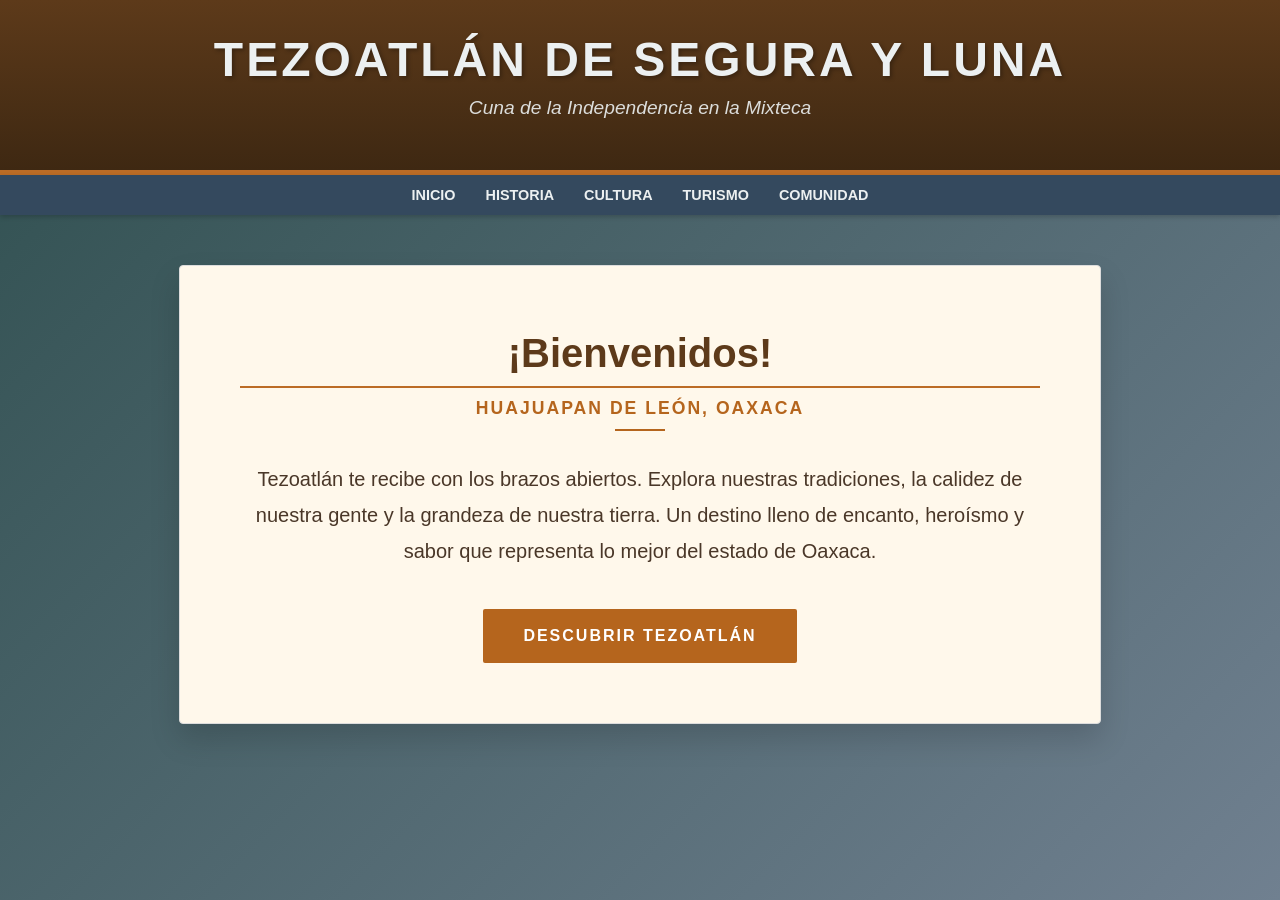
<file: index.html>
<!DOCTYPE html>
<html lang="es">
<head>
    <meta charset="UTF-8">
    <meta name="viewport" content="width=device-width, initial-scale=1.0">
    <title>Inicio - Tezoatlán de Segura y Luna</title>
    <link rel="stylesheet" href="css/stylo.css">
</head>
<body>

    <header>
        <h1>TEZOATLÁN DE SEGURA Y LUNA</h1>
        <p>Cuna de la Independencia en la Mixteca</p>
    </header>

    <nav>
        <a href="index.html">Inicio</a>
        <a href="historia.html">Historia</a>
        <a href="cultura.html">Cultura</a>
        <a href="turismo.html">Turismo</a>
        <a href="comunidad.html">Comunidad</a>
    </nav>
        
    <div class="hero-card">
        <h2>¡Bienvenidos!</h2>
        <span class="subtitle">Huajuapan de León, Oaxaca</span>
        
        <p class="description">
            Tezoatlán te recibe con los brazos abiertos. Explora nuestras tradiciones, 
            la calidez de nuestra gente y la grandeza de nuestra tierra. Un destino lleno de 
            encanto, heroísmo y sabor que representa lo mejor del estado de Oaxaca.
        </p>

        <a href="turismo.html" class="btn-principal">Descubrir Tezoatlán</a>
    </div>

</body>
</html>
</file>
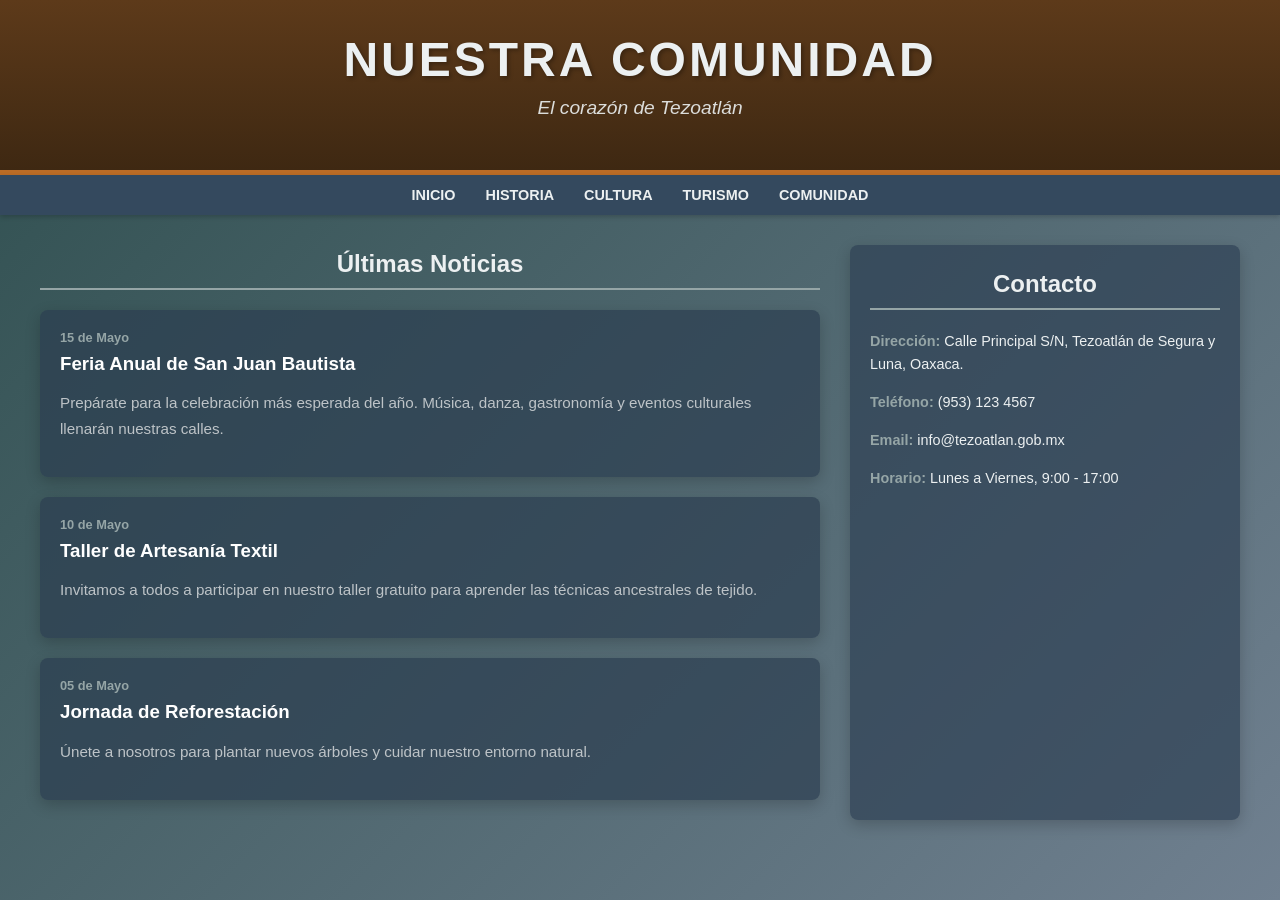
<file: comunidad.html>
<!DOCTYPE html>
<html lang="es">
<head>
    <meta charset="UTF-8">
    <meta name="viewport" content="width=device-width, initial-scale=1.0">
    <title>Comunidad - Tezoatlán</title>
    <link rel="stylesheet" href="css/stylo.css">
</head>
<body>
    <header>
        <h1>NUESTRA COMUNIDAD</h1>
        <p>El corazón de Tezoatlán</p>
    </header>
    <nav>
        <a href="index.html">Inicio</a>
        <a href="historia.html">Historia</a>
        <a href="cultura.html">Cultura</a>
        <a href="turismo.html">Turismo</a>
        <a href="comunidad.html">Comunidad</a>
    </nav>
    
    <div class="container">
        <main class="news-section">
            <h2>Últimas Noticias</h2>
            <div class="news-item">
                <div class="date">15 de Mayo</div>
                <h3>Feria Anual de San Juan Bautista</h3>
                <p>Prepárate para la celebración más esperada del año. Música, danza, gastronomía y eventos culturales llenarán nuestras calles.</p>
            </div>
            <div class="news-item">
                <div class="date">10 de Mayo</div>
                <h3>Taller de Artesanía Textil</h3>
                <p>Invitamos a todos a participar en nuestro taller gratuito para aprender las técnicas ancestrales de tejido.</p>
            </div>
            <div class="news-item">
                <div class="date">05 de Mayo</div>
                <h3>Jornada de Reforestación</h3>
                <p>Únete a nosotros para plantar nuevos árboles y cuidar nuestro entorno natural.</p>
            </div>
        </main>

        <aside class="contact-sidebar">
            <h2>Contacto</h2>
            <div class="contact-info">
                <p><strong>Dirección:</strong> Calle Principal S/N, Tezoatlán de Segura y Luna, Oaxaca.</p>
                <p><strong>Teléfono:</strong> (953) 123 4567</p>
                <p><strong>Email:</strong> info@tezoatlan.gob.mx</p>
                <p><strong>Horario:</strong> Lunes a Viernes, 9:00 - 17:00</p>
            </div>
        </aside>
    </div>
</body>
</html>
</file>
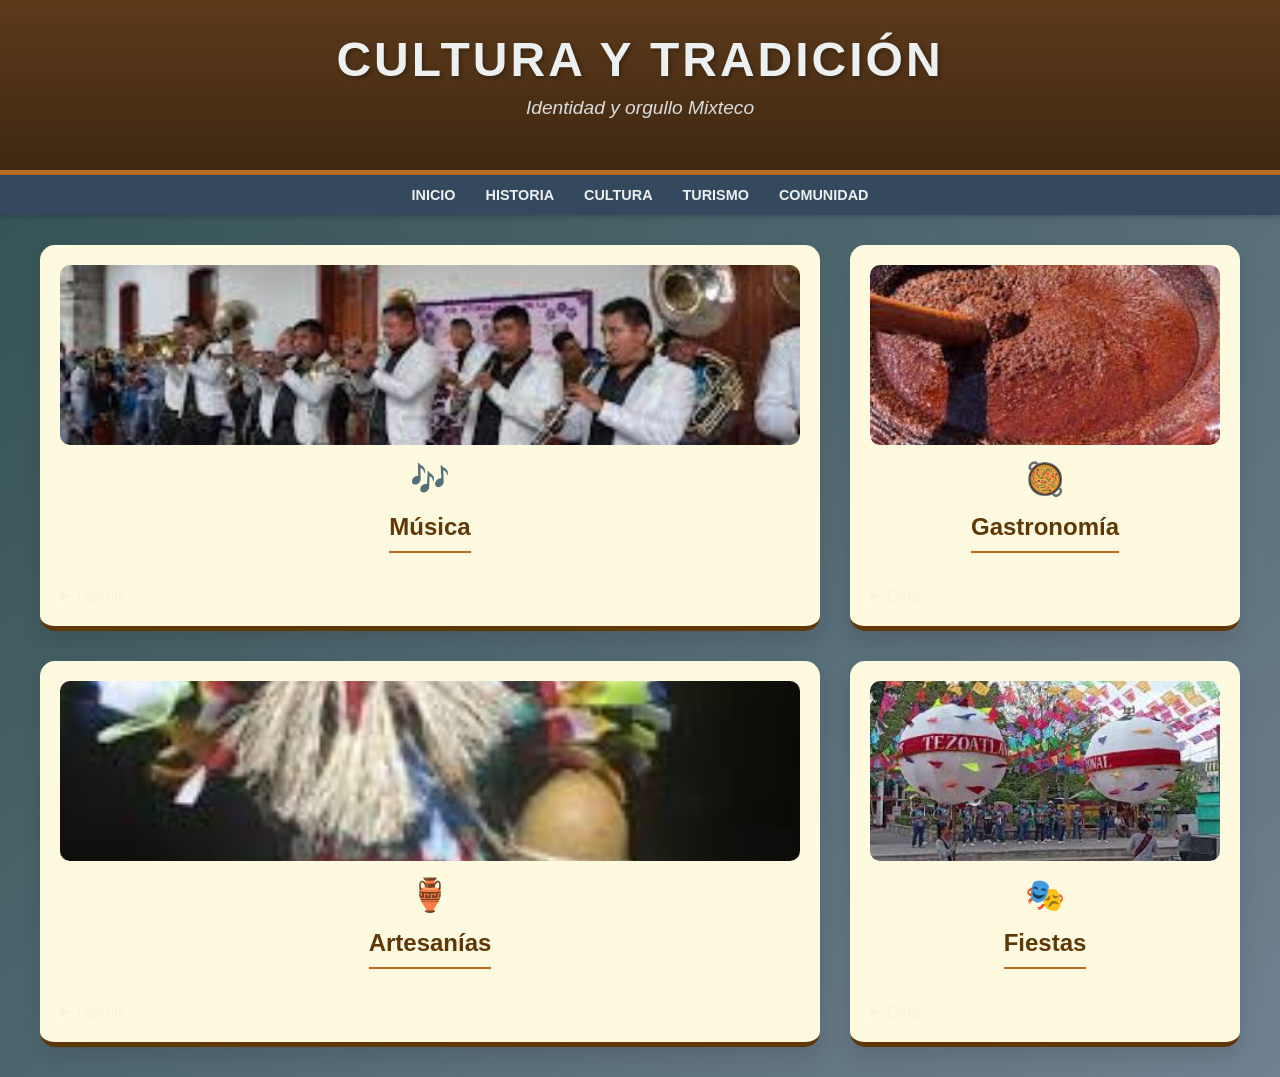
<file: cultura.html>
<!DOCTYPE html>
<html lang="es">
<head>
    <meta charset="UTF-8">
    <meta name="viewport" content="width=device-width, initial-scale=1.0">
    <title>Cultura - Tezoatlán</title>
    <link rel="stylesheet" href="css/stylo.css">
</head>
<body>
    <header>
        <h1>CULTURA Y TRADICIÓN</h1>
        <p>Identidad y orgullo Mixteco</p>
    </header>
    <nav>
        <a href="index.html">Inicio</a>
        <a href="historia.html">Historia</a>
        <a href="cultura.html">Cultura</a>
        <a href="turismo.html">Turismo</a>
        <a href="comunidad.html">Comunidad</a>
    </nav>
        
    <div class="container">
        <div class="card">
            <img src="imagenmusica.jpg" alt="Música tradicional">
            <span class="icon">🎶</span>
            <h2>Música</h2>
            <details>
                Ver información
                <p class="info-oculta">Nuestras bandas de viento y los sones tradicionales son el alma de cada celebración en el pueblo. Representan nuestra historia oral y la alegría de la Mixteca.</p>
            </details>
        </div>

        <div class="card">
            <img src="imagengastronomia.jpg" alt="Gastronomía local">
            <span class="icon">🥘</span>
            <h2>Gastronomía</h2>
            <details>
                Ver información
                <p class="info-oculta">El sabor único del mole mixteco y nuestras tortillas hechas a mano con maíz de la región. Una herencia culinaria que une a las familias.</p>
            </details>
        </div>

        <div class="card">
            <img src="imagenartesanias.jpg" alt="Artesanías">
            <span class="icon">🏺</span>
            <h2>Artesanías</h2>
            <details>
                Ver información
                <p class="info-oculta">El arte de tejer la palma y trabajar materiales locales. Cada pieza es elaborada por manos expertas que cuentan nuestra identidad.</p>
            </details>
        </div>

        <div class="card">
            <img src="imagenfiestas.jpg" alt="Fiestas patronales">
            <span class="icon">🎭</span>
            <h2>Fiestas</h2>
            <details>
                Ver información
                <p class="info-oculta">Celebraciones llenas de color, fe y la hermandad que caracteriza a nuestra gente. Son el punto donde todo el pueblo se reúne.</p>
            </details>
        </div>
    </div>
</body>
</html>
</file>
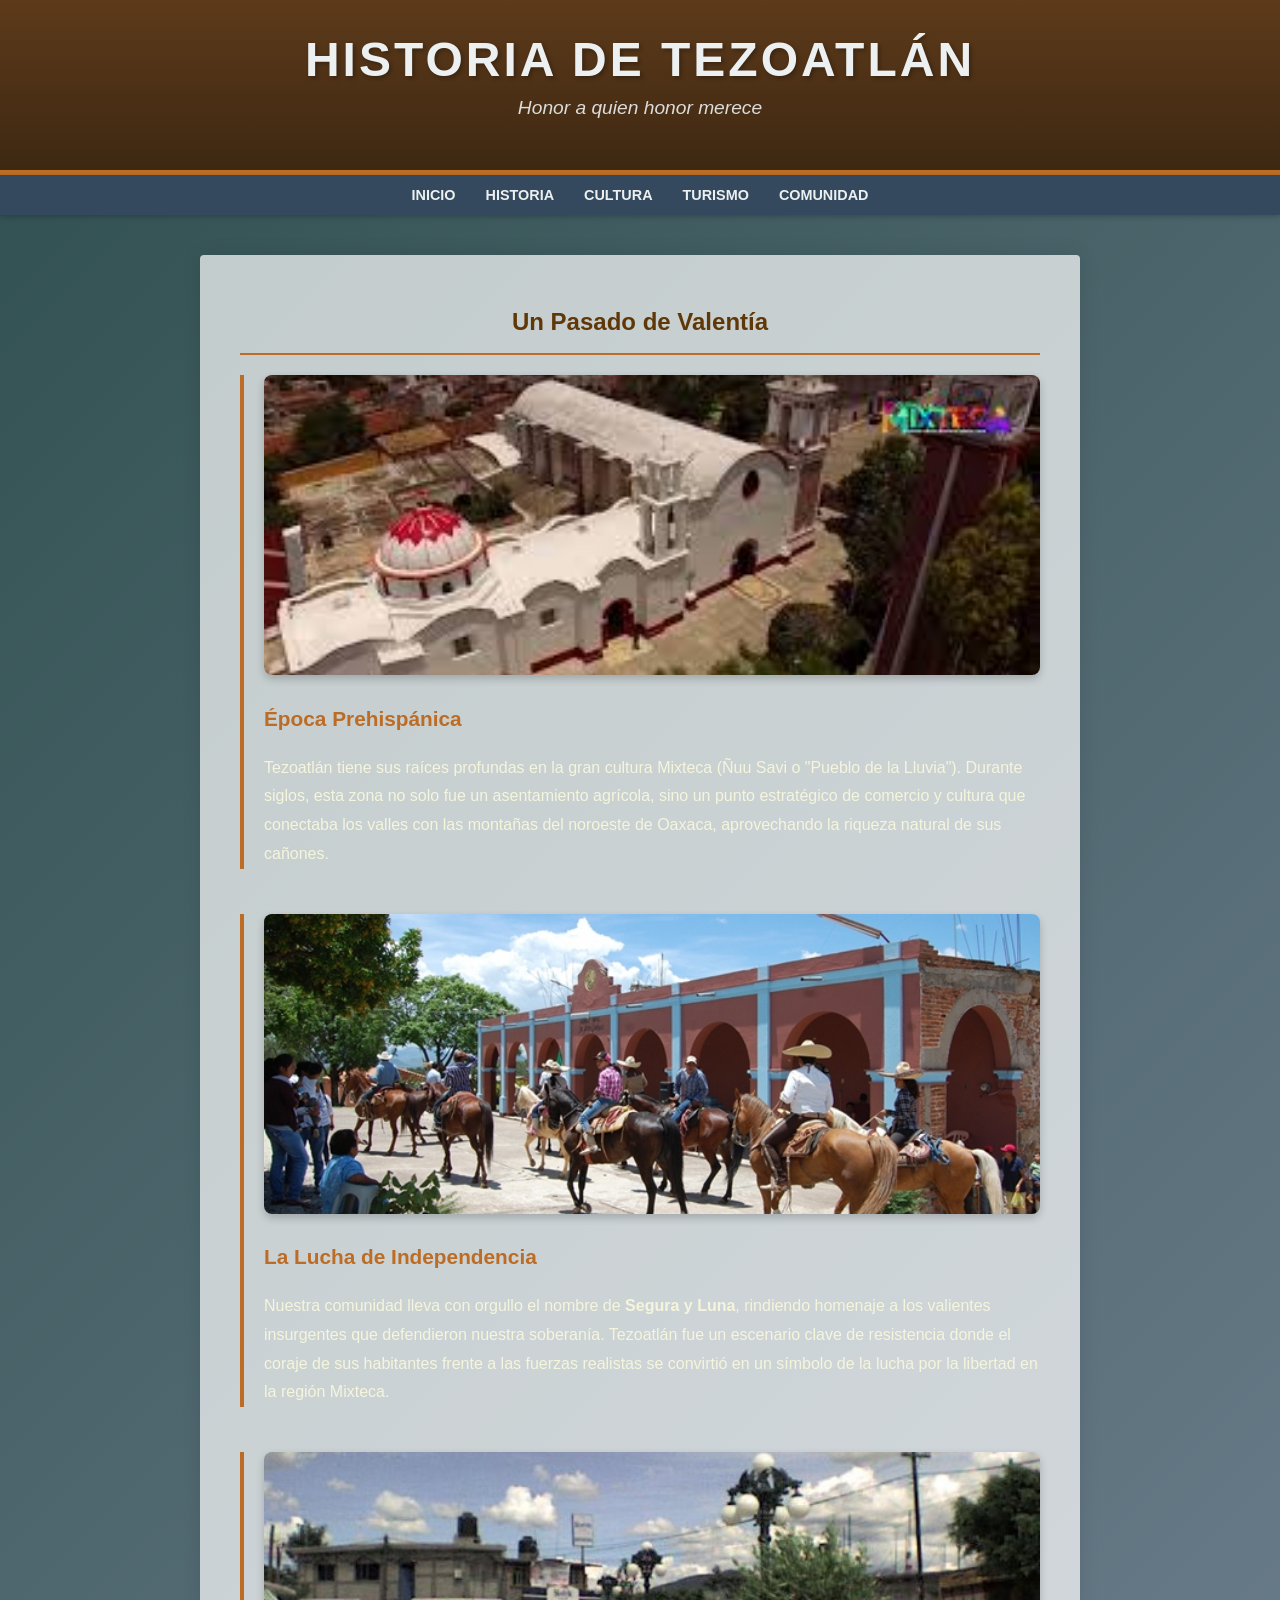
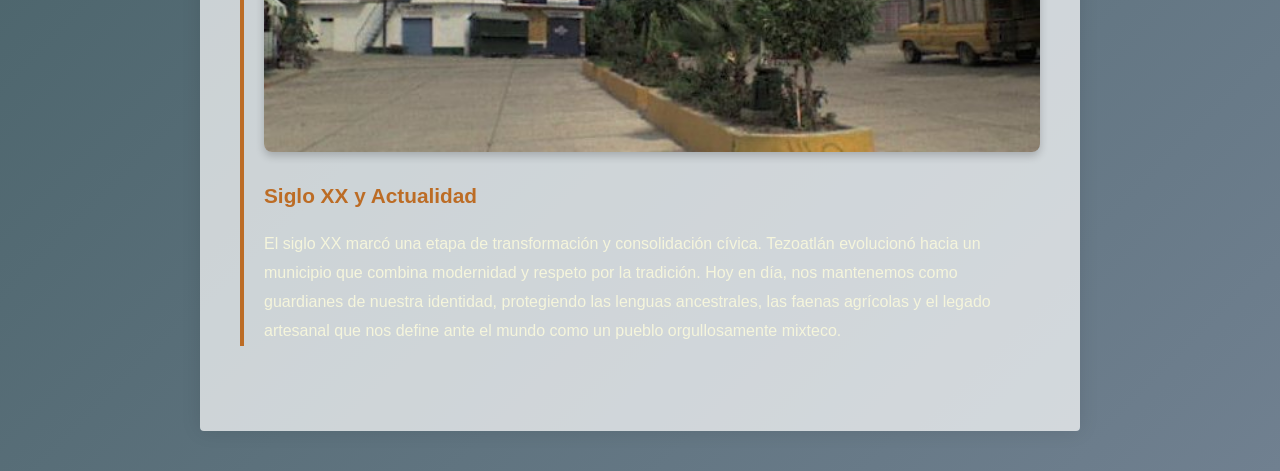
<file: historia.html>
<!DOCTYPE html>
<html lang="es">
<head>
    <meta charset="UTF-8">
    <meta name="viewport" content="width=device-width, initial-scale=1.0">
    <title>Historia - Tezoatlán</title>
    <link rel="stylesheet" href="css/stylo.css">
</head>
<body>

    <header>
        <h1>HISTORIA DE TEZOATLÁN</h1>
        <p>Honor a quien honor merece</p>
    </header>

    <nav>
        <a href="index.html">Inicio</a>
        <a href="historia.html">Historia</a>
        <a href="cultura.html">Cultura</a>
        <a href="turismo.html">Turismo</a>
        <a href="comunidad.html">Comunidad</a>
    </nav>
        
    <div class="main-content">
        <h2>Un Pasado de Valentía</h2>
                
        <div class="timeline-item">
            <img src="imagenprincipio.jpg" alt="Época Prehispánica" class="item-image">
            <span class="year">Época Prehispánica</span>
            <p>Tezoatlán tiene sus raíces profundas en la gran cultura Mixteca (Ñuu Savi o "Pueblo de la Lluvia"). Durante siglos, esta zona no solo fue un asentamiento agrícola, sino un punto estratégico de comercio y cultura que conectaba los valles con las montañas del noroeste de Oaxaca, aprovechando la riqueza natural de sus cañones.</p>
        </div>

        <div class="timeline-item">
            <img src="imagenindependencia.jpg" alt="Lucha de Independencia" class="item-image">
            <span class="year">La Lucha de Independencia</span>
            <p>Nuestra comunidad lleva con orgullo el nombre de <strong>Segura y Luna</strong>, rindiendo homenaje a los valientes insurgentes que defendieron nuestra soberanía. Tezoatlán fue un escenario clave de resistencia donde el coraje de sus habitantes frente a las fuerzas realistas se convirtió en un símbolo de la lucha por la libertad en la región Mixteca.</p>
        </div>

        <div class="timeline-item">
            <img src="imagenactualidad.jpg" alt="Siglo XX" class="item-image">
            <span class="year">Siglo XX y Actualidad</span>
            <p>El siglo XX marcó una etapa de transformación y consolidación cívica. Tezoatlán evolucionó hacia un municipio que combina modernidad y respeto por la tradición. Hoy en día, nos mantenemos como guardianes de nuestra identidad, protegiendo las lenguas ancestrales, las faenas agrícolas y el legado artesanal que nos define ante el mundo como un pueblo orgullosamente mixteco.</p>
        </div>
    </div>

</body>
</html>
</file>
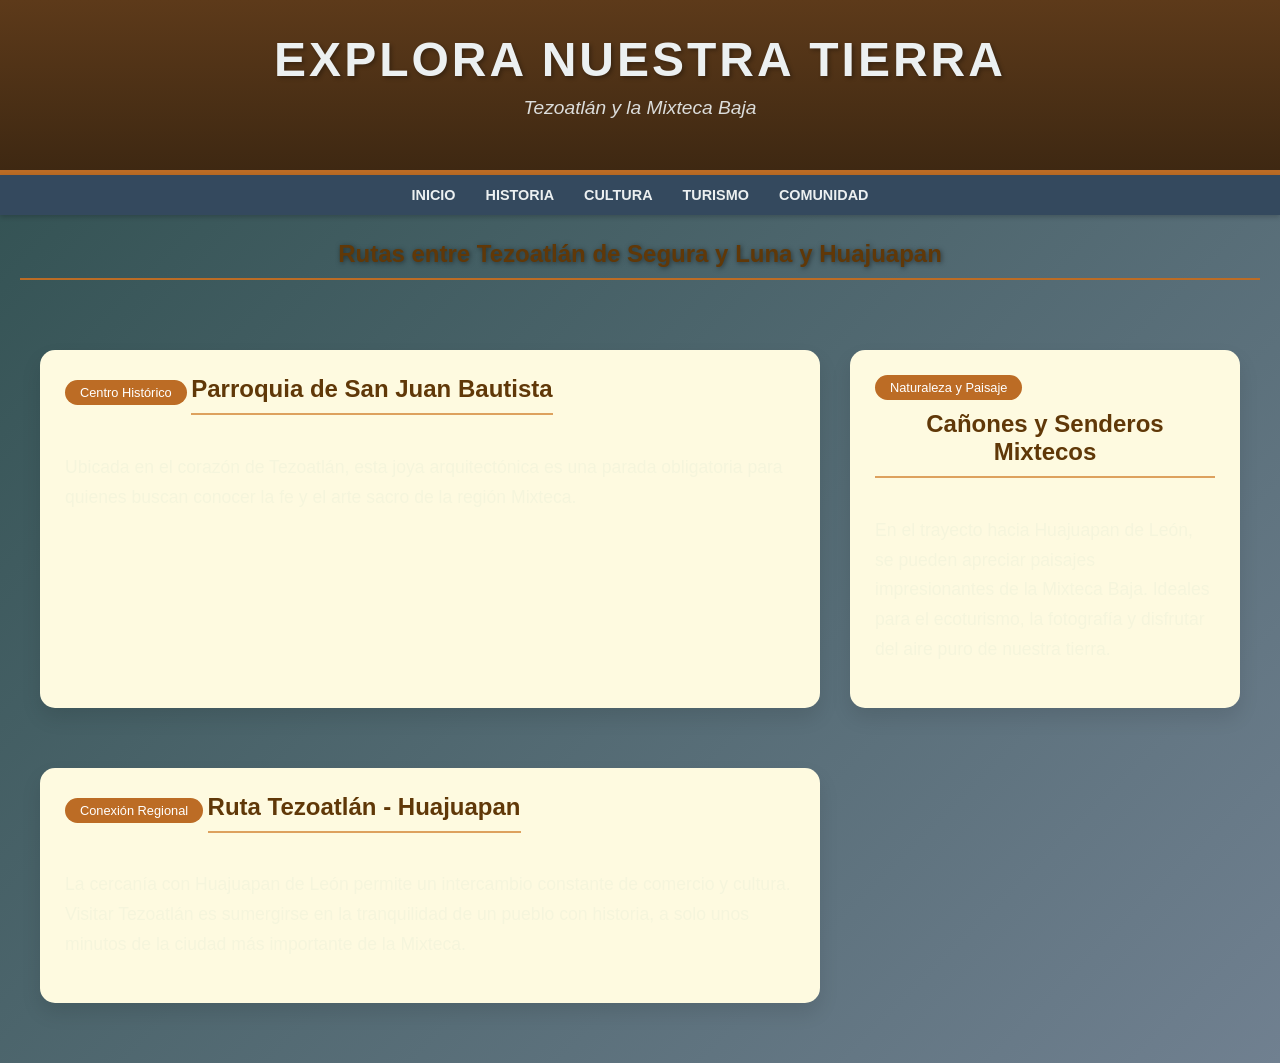
<file: turismo.html>
<!DOCTYPE html>
<html lang="es">
<head>
    <meta charset="UTF-8">
    <meta name="viewport" content="width=device-width, initial-scale=1.0">
    <title>Turismo - Tezoatlán de Segura y Luna</title>
    <!-- El enlace al archivo CSS externo se añadiría aquí -->
    <link rel="stylesheet" href="css/stylo.css">
</head>
<body>
    <header>
        <h1>EXPLORA NUESTRA TIERRA</h1>
        <p>Tezoatlán y la Mixteca Baja</p>
    </header>
    <nav>
        <a href="index.html">Inicio</a>
        <a href="historia.html">Historia</a>
        <a href="cultura.html">Cultura</a>
        <a href="turismo.html">Turismo</a>
        <a href="comunidad.html">Comunidad</a>
    </nav>
    
    <div class="hero-text">
        <h2>Rutas entre Tezoatlán de Segura y Luna y Huajuapan</h2>
    </div>

    <div class="container">
        <div class="destination-card">
            <div class="card-body">
                <span class="location-tag">Centro Histórico</span>
                <h2>Parroquia de San Juan Bautista</h2>
                <p>Ubicada en el corazón de Tezoatlán, esta joya arquitectónica es una parada obligatoria para quienes buscan conocer la fe y el arte sacro de la región Mixteca.</p>
            </div>
        </div>

        <div class="destination-card">
            <div class="card-body">
                <span class="location-tag">Naturaleza y Paisaje</span>
                <h2>Cañones y Senderos Mixtecos</h2>
                <p>En el trayecto hacia Huajuapan de León, se pueden apreciar paisajes impresionantes de la Mixteca Baja. Ideales para el ecoturismo, la fotografía y disfrutar del aire puro de nuestra tierra.</p>
            </div>
        </div>

        <div class="destination-card">
            <div class="card-body">
                <span class="location-tag">Conexión Regional</span>
                <h2>Ruta Tezoatlán - Huajuapan</h2>
                <p>La cercanía con Huajuapan de León permite un intercambio constante de comercio y cultura. Visitar Tezoatlán es sumergirse en la tranquilidad de un pueblo con historia, a solo unos minutos de la ciudad más importante de la Mixteca.</p>
            </div>
        </div>
    </div>
</body>
</html>
</file>
<file: css/stylo.css>
body { 
    font-family: 'Segoe UI', sans-serif; 
    margin: 0; 
    background: linear-gradient(135deg, #bc6c25, #dda15e); 
    min-height: 100vh;
    color: #333;
}
header { 
    background-color: #603808; 
    color: #fefae0; 
    padding: 2rem; 
    text-align: center;
    box-shadow: 0 4px 8px rgba(0,0,0,0.2);
}
nav { 
    background: #2b1d0e; 
    display: flex; 
    justify-content: center; 
    padding: 12px; 
    position: sticky;
    top: 0;
    z-index: 1000;
}
nav a { 
    color: #fefae0; 
    margin: 0 15px; 
    text-decoration: none; 
    font-weight: bold;
    transition: 0.3s;
}
nav a:hover { color: #dda15e; }

.hero-text {
    text-align: center;
    color: white;
    padding: 20px;
    text-shadow: 1px 1px 5px rgba(0,0,0,0.5);
}

.container {
    max-width: 900px;
    margin: 20px auto;
    padding: 20px;
}

.destination-card {
    background: #fefae0;
    margin-bottom: 30px;
    border-radius: 15px;
    overflow: hidden;
    box-shadow: 0 10px 20px rgba(0,0,0,0.1);
    display: flex;
    flex-direction: column;
}

.card-body {
    padding: 25px;
}

.card-body h2 {
    color: #603808;
    margin-top: 0;
    border-bottom: 2px solid #dda15e;
    display: inline-block;
}

.card-body p {
    line-height: 1.7;
    font-size: 1.1rem;
}

.location-tag {
    background: #bc6c25;
    color: white;
    padding: 5px 15px;
    border-radius: 20px;
    font-size: 0.8rem;
    display: inline-block;
    margin-bottom: 10px;
}
body { 
    font-family: 'Georgia', serif; 
    margin: 0; 
    background: #c9ad86; 
    min-height: 100vh;
    color: #2b1d0e;
}

/* Degradado elegante en el header */
header { 
    background: linear-gradient(180deg, #5d3a1a 0%, #3e2812 100%); 
    color: #faedcd; 
    padding: 4rem 1rem; 
    text-align: center;
    border-bottom: 8px solid #b5651d;
}

header h1 {
    margin: 0;
    font-size: 3rem;
    letter-spacing: 3px;
    text-shadow: 2px 2px 4px rgba(0,0,0,0.3);
    text-transform: uppercase;
}

header p {
    font-style: italic;
    opacity: 0.9;
    font-size: 1.2rem;
    margin-top: 10px;
}

nav { 
    background: #231709; 
    display: flex; 
    justify-content: center; 
    padding: 15px; 
    box-shadow: 0 2px 5px rgba(0,0,0,0.2);
}
nav a { 
    color: #faedcd; 
    margin: 0 20px; 
    text-decoration: none; 
    font-weight: bold;
    text-transform: uppercase;
    font-size: 0.85rem;
    transition: 0.3s;
}
nav a:hover { color: #cd853f; }

.hero-card {
    max-width: 800px;
    margin: 50px auto;
    background: #fff8eb;
    padding: 60px;
    border-radius: 4px;
    box-shadow: 0 15px 30px rgba(0,0,0,0.15);
    text-align: center;
    border: 1px solid #dcdcdc;
}

.hero-card h2 { 
    color: #5d3a1a; 
    font-size: 2.5rem;
    margin-bottom: 10px;
}

/* Línea decorativa debajo del subtítulo */
.subtitle {
    display: block;
    color: #b5651d;
    font-weight: bold;
    font-size: 1.1rem;
    text-transform: uppercase;
    letter-spacing: 2px;
    margin-bottom: 30px;
    position: relative;
}
.subtitle::after {
    content: "";
    display: block;
    width: 50px;
    height: 2px;
    background: #b5651d;
    margin: 10px auto 0;
}

.description {
    font-size: 1.25rem;
    line-height: 1.8;
    margin: 0 auto 40px;
    color: #4a3728;
}

.btn-principal {
    display: inline-block;
    background-color: #b5651d;
    color: #fff;
    padding: 18px 40px;
    text-decoration: none;
    font-weight: bold;
    text-transform: uppercase;
    letter-spacing: 2px;
    transition: all 0.3s ease;
    border-radius: 2px;
}
.btn-principal:hover {
    background-color: #5d3a1a;
    transform: translateY(-5px);
    box-shadow: 0 5px 15px rgba(0,0,0,0.2);
}
body { 
    font-family: 'Georgia', serif; 
    margin: 0; 
    background: linear-gradient(180deg, #d4a373, #faedcd); 
    min-height: 100vh;
    color: #2b1d0e;
}
header { 
    background-color: #603808; 
    color: #faedcd; 
    padding: 2rem; 
    text-align: center;
    border-bottom: 5px solid #bc6c25;
}
nav { 
    background: #2b1d0e; 
    display: flex; 
    justify-content: center; 
    padding: 12px; 
}
nav a { 
    color: #faedcd; 
    margin: 0 15px; 
    text-decoration: none; 
    font-weight: bold;
    text-transform: uppercase;
    font-size: 0.9rem;
}
nav a:hover { 
    color: #dda15e; 
}
.main-content {
    max-width: 800px;
    margin: 40px auto;
    background: rgba(255, 255, 255, 0.7);
    padding: 40px;
    border-radius: 4px;
    box-shadow: 0 0 20px rgba(0,0,0,0.1);
    line-height: 1.8;
}
h2 { 
    color: #603808; 
    border-bottom: 2px solid #bc6c25;
    padding-bottom: 10px;
    text-align: center;
}
.timeline-item {
    margin-bottom: 45px;
    padding-left: 20px;
    border-left: 4px solid #bc6c25;
}
.year {
    font-weight: bold;
    color: #bc6c25;
    font-size: 1.3rem;
    display: block;
    margin-bottom: 5px;
}
.item-image {
    width: 100%;
    max-height: 300px;
    object-fit: cover; 
    border-radius: 8px;
    margin-bottom: 15px;
    box-shadow: 0 4px 8px rgba(0,0,0,0.2);
}
body { 
    font-family: 'Segoe UI', Tahoma, Geneva, Verdana, sans-serif; 
    margin: 0; 
    background: linear-gradient(135deg, #bc6c25, #dda15e); 
    min-height: 100vh;
    color: #333;
}
header { 
    background-color: #603808; 
    color: #fefae0; 
    padding: 2rem; 
    text-align: center;
    box-shadow: 0 4px 8px rgba(0,0,0,0.2);
}
nav { 
    background: #2b1d0e; 
    display: flex; 
    justify-content: center; 
    padding: 12px; 
    position: sticky;
    top: 0;
    z-index: 1000;
}
nav a { 
    color: #fefae0; 
    margin: 0 15px; 
    text-decoration: none; 
    font-weight: bold;
    transition: 0.3s;
}
nav a:hover { 
    color: #dda15e; 
}
.container {
    max-width: 1000px;
    margin: 40px auto;
    padding: 20px;
    display: grid;
    grid-template-columns: repeat(auto-fit, minmax(280px, 1fr));
    gap: 20px;
}
.card {
    background: #fefae0; 
    padding: 20px;
    border-radius: 15px;
    text-align: center;
    box-shadow: 0 10px 20px rgba(0,0,0,0.1);
    border-bottom: 5px solid #603808;
    transition: transform 0.3s;
    display: flex;
    flex-direction: column;
    align-items: center;
}
.card:hover {
    transform: translateY(-5px);
}
.card img {
    width: 100%;
    height: 180px; 
    object-fit: cover; 
    border-radius: 10px;
    margin-bottom: 15px;
}
h2 { color: #603808; margin-top: 5px; }
.icon { font-size: 2rem; margin-bottom: 10px; display: block; }

/* Estilos para el despliegue de información */
details {
    margin-top: 15px;
    width: 100%;
    text-align: left;
}
summary {
    background-color: #603808;
    color: #fefae0;
    padding: 10px;
    border-radius: 5px;
    cursor: pointer;
    font-weight: bold;
    text-align: center;
    list-style: none; /* Elimina la flecha predeterminada */
}
summary:hover { background-color: #bc6c25; }

.info-oculta {
    margin-top: 10px;
    font-size: 0.95rem;
    color: #444;
    padding: 10px;
    background: #fdf5e6;
    border-radius: 5px;
    border-left: 3px solid #bc6c25;
    line-height: 1.6;
}
body { 
    font-family: 'Arial', sans-serif; 
    margin: 0; 
    background: linear-gradient(135deg, #2f4f4f, #708090); 
    min-height: 100vh;
    color: #f5f5dc;
}
header { 
    background-color: #2c3e50; 
    color: #ecf0f1; 
    padding: 2rem; 
    text-align: center;
    box-shadow: 0 4px 8px rgba(0,0,0,0.3);
}
nav { 
    background: #34495e; 
    display: flex; 
    justify-content: center; 
    padding: 12px; 
    position: sticky;
    top: 0;
    z-index: 1000;
}
nav a { 
    color: #ecf0f1; 
    margin: 0 15px; 
    text-decoration: none; 
    font-weight: bold;
    text-transform: uppercase;
    transition: 0.3s;
}
nav a:hover { 
    color: #bdc3c7; 
}
.container {
    max-width: 1200px;
    margin: 30px auto;
    display: grid;
    grid-template-columns: 2fr 1fr; /* Noticias ocupan 2/3, Contacto 1/3 */
    gap: 30px;
    padding: 0 20px;
}
.news-section h2, .contact-sidebar h2 {
    color: #ecf0f1;
    border-bottom: 2px solid #95a5a6;
    padding-bottom: 10px;
    margin-bottom: 20px;
}
.news-item {
    background: rgba(44, 62, 80, 0.7); /* Fondo semitransparente para contraste */
    padding: 20px;
    margin-bottom: 20px;
    border-radius: 8px;
    box-shadow: 0 5px 15px rgba(0,0,0,0.2);
}
.date {
    font-size: 0.8rem;
    color: #95a5a6;
    margin-bottom: 8px;
    font-weight: bold;
}
.news-item h3 {
    margin-top: 0;
    color: #ffffff;
    margin-bottom: 10px;
}
.news-item p {
    line-height: 1.7;
    font-size: 0.95rem;
    color: #bdc3c7;
}
.contact-sidebar {
    background: rgba(46, 64, 84, 0.7);
    padding: 20px;
    border-radius: 8px;
    box-shadow: 0 5px 15px rgba(0,0,0,0.2);
}
.contact-info p {
    margin-bottom: 15px;
    font-size: 0.9rem;
    line-height: 1.6;
    color: #ecf0f1;
}
.contact-info strong {
    color: #95a5a6;
}

/* Responsive para pantallas pequeñas */
@media (max-width: 768px) {
    .container {
        grid-template-columns: 1fr; /* Una sola columna en pantallas pequeñas */
    }
    .news-section, .contact-sidebar {
        margin-bottom: 20px; /* Añade espacio entre secciones */
    }
}
</file>
